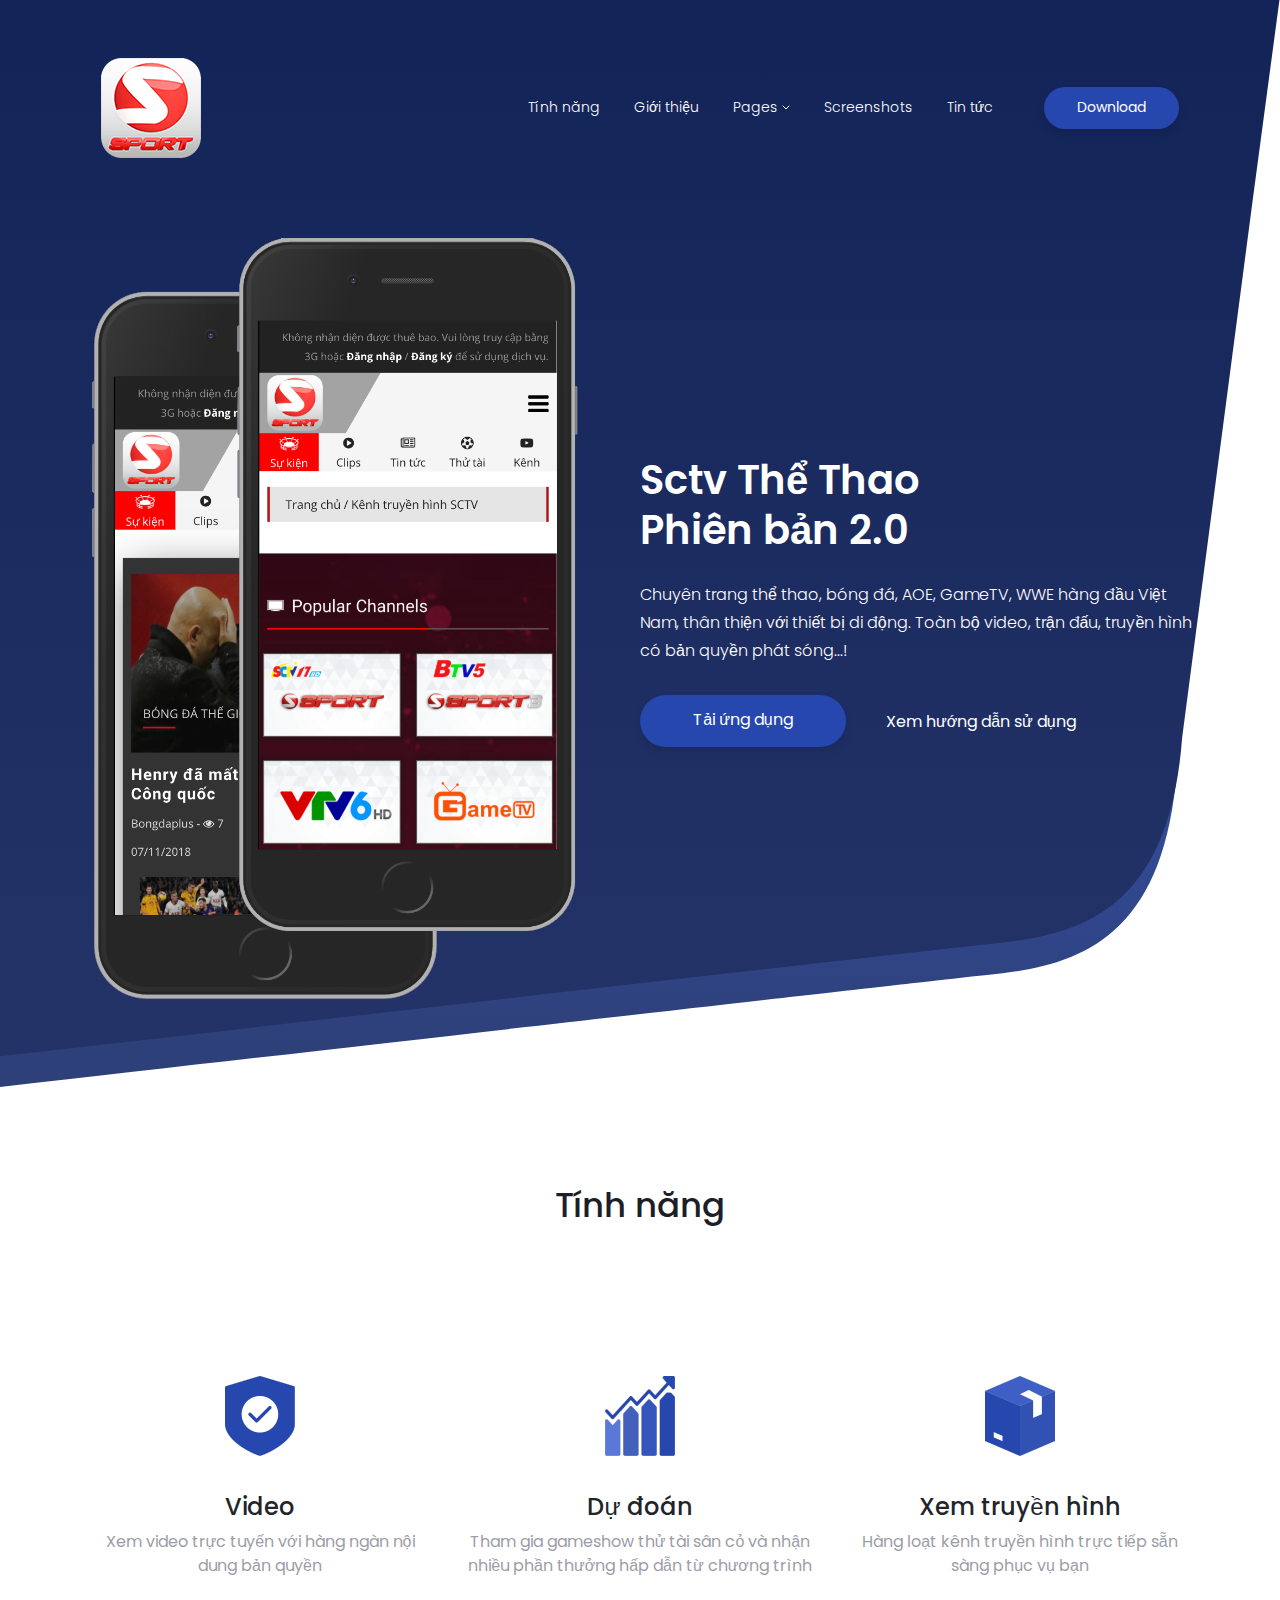
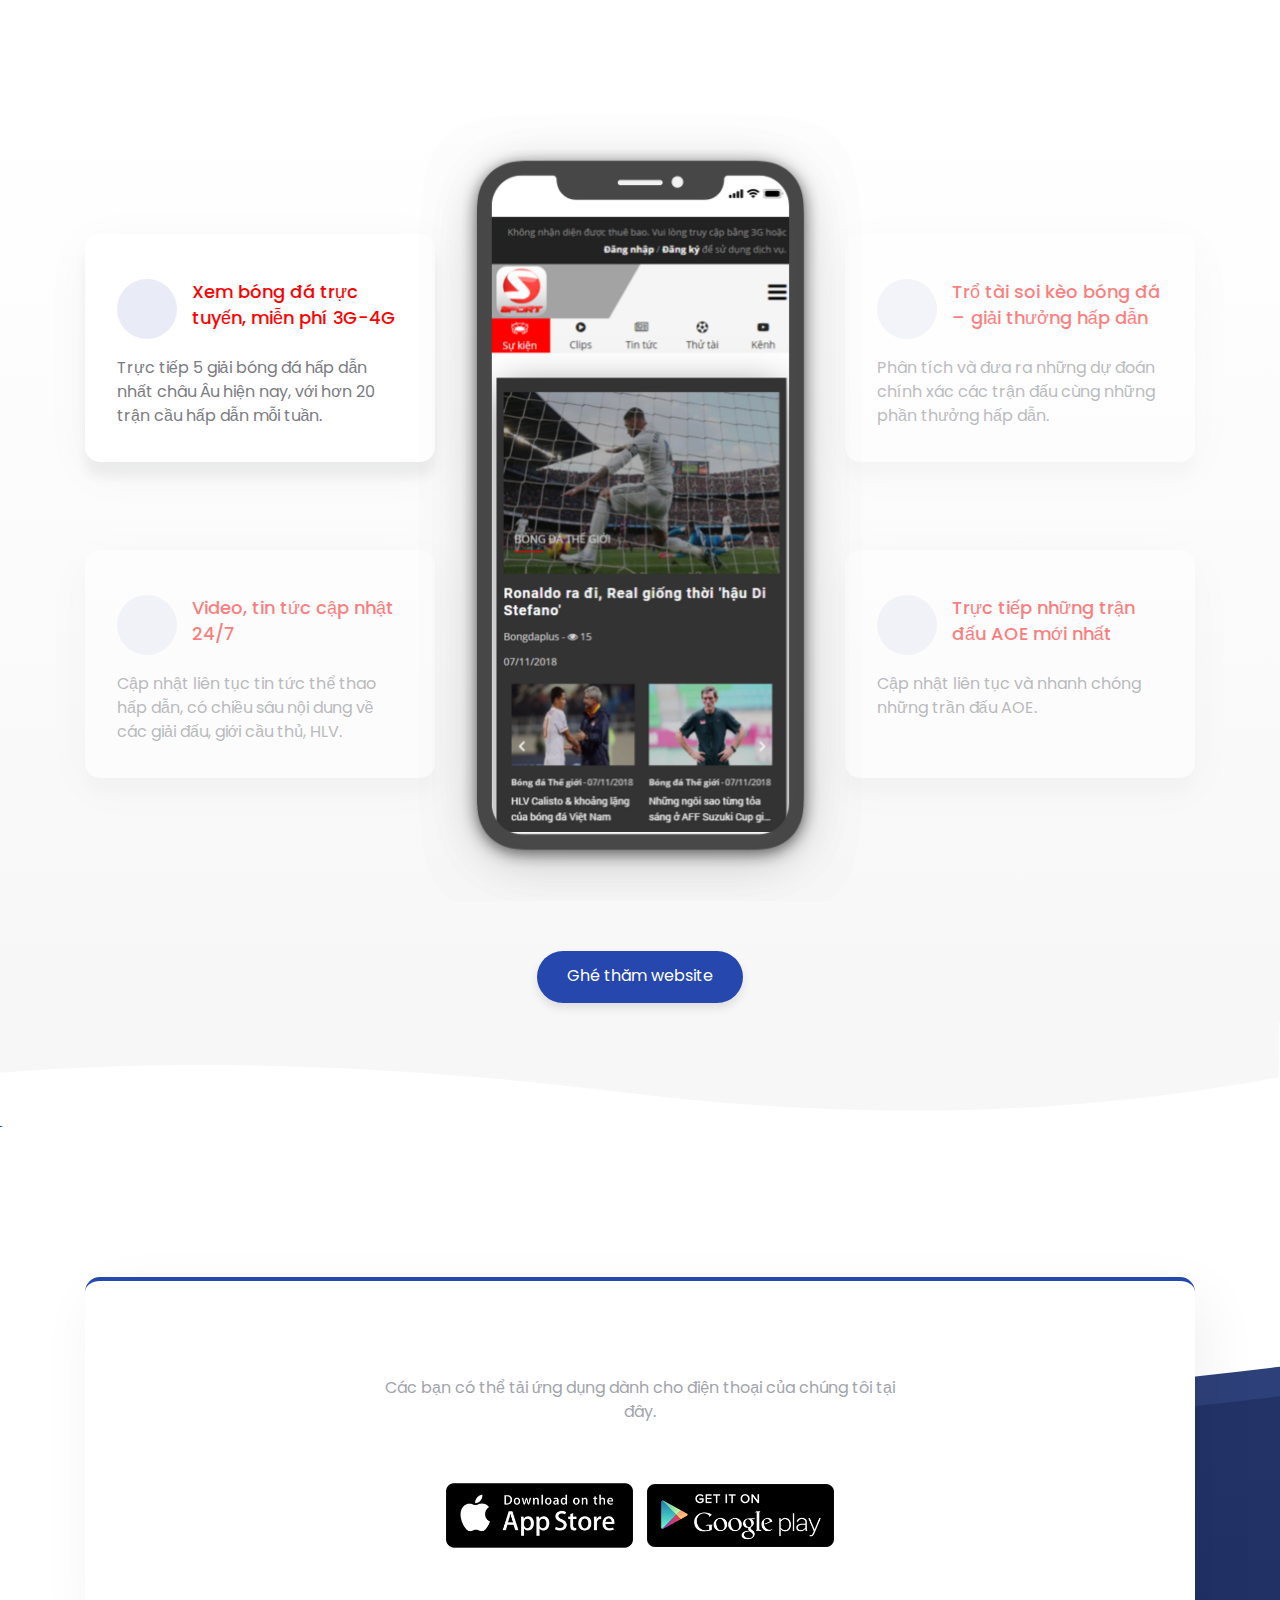
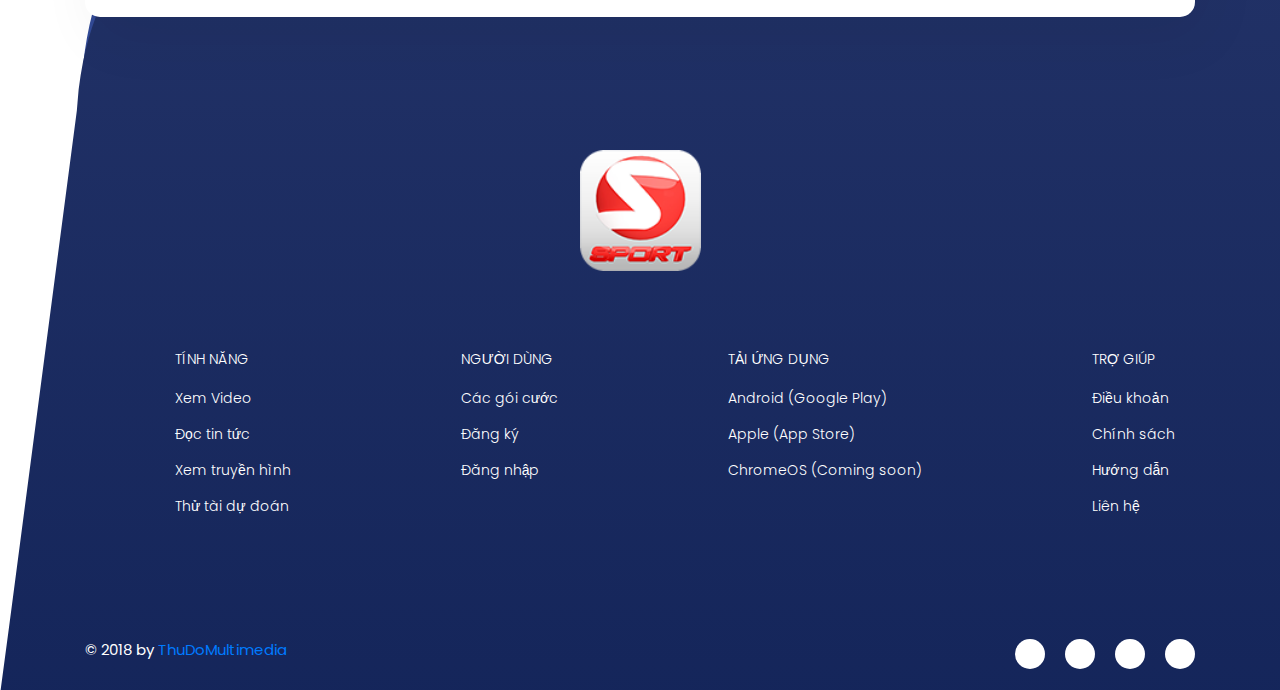
<file: index.html>
<!doctype html>
<html lang="en">
<head>
    <meta charset="UTF-8">
    <meta name="viewport"
          content="width=device-width, user-scalable=no, initial-scale=1.0, maximum-scale=1.0, minimum-scale=1.0">
    <meta http-equiv="X-UA-Compatible" content="ie=edge">
    <title>SCTV Thể Thao</title>
    <link rel="stylesheet" href="assets/css/bootstrap.min.css">
    <link rel="stylesheet" href="assets/css/owl.carousel.min.css">
    <link rel="stylesheet" href="assets/css/main-style.css?v=1">
    <link rel="stylesheet" href="assets/css/responsive.css">
    <link href="https://fonts.googleapis.com/css?family=Poppins:300,300i,400,400i,600,600i" rel="stylesheet">
    <link rel="stylesheet" href="https://use.fontawesome.com/releases/v5.3.1/css/all.css"
          integrity="sha384-mzrmE5qonljUremFsqc01SB46JvROS7bZs3IO2EmfFsd15uHvIt+Y8vEf7N7fWAU" crossorigin="anonymous">
    <link rel="shortcut icon" href="favicon.ico">
    <script defer src="assets/js/jquery-3.3.1.min.js"></script>
    <script defer src="assets/js/owl.carousel.min.js"></script>
    <script defer src="assets/js/popper.min.js"></script>
    <script defer src="assets/js/bootstrap.min.js"></script>
</head>
<body>
<section id="home" class="section hero">
    <div class="container">
        <nav class="navbar navbar-dark navbar-expand-lg"><a class="navbar-brand main_logo" href="#"> <img
                src="assets/logo/sctv-sport-fix.png" alt=""> </a>
            <button class="navbar-toggler collapsed" type="button" data-toggle="collapse" data-target="#main_navbar"
                    aria-controls="main_navbar" aria-expanded="false" aria-label="Toggle navigation"><span
                    class="navbar-toggler-icon"></span></button>
            <div class="collapse navbar-collapse" id="main_navbar">
                <ul class="navbar-nav ml-auto">

                    <li class="nav-item"><a class="nav-link" href="#features">Tính năng</a></li>
                    <li class="nav-item"><a class="nav-link" href="#">Giới thiệu</a></li>
                    <li class="nav-item dropdown">
                        <a class="nav-link dropdown-toggle" href="#" id="dropdown01"
                           data-toggle="dropdown" aria-haspopup="true" aria-expanded="false">Pages</a>
                        <div class="dropdown-menu" aria-labelledby="dropdown01">
                            <a class="dropdown-item" href="#">Nhiệm vụ</a>
                            <a class="dropdown-item" href="#">Download App</a>
                            <a class="dropdown-item" href="#">Về chúng tôi?</a>
                        </div>
                    </li>
                    <li class="nav-item"><a class="nav-link" href="#screenshots">Screenshots</a></li>
                    <li class="nav-item active"><a class="nav-link" href="#news">Tin tức</a></li>
                    <a href="http://tv247.vn/app/install" class="header_btn btn btn-primary btn-download">Download</a>
                </ul>

            </div>
        </nav>
    </div>
    <div class="container">
        <div class="row hero_row">
            <div class="col-md-5 col-xl-6 tablet-hidden">
                <div class="iphones">
                    <div class="iphone_1"></div>
                    <div class="iphone_2"></div>
                </div>
            </div>
            <div class="col-md-7 col-xl-6 tablet-full">
                <div class="hero_text">
                    <h1>Sctv Thể Thao<br>
                        Phiên bản 2.0
                    </h1>
                    <p>Chuyên trang thể thao, bóng đá, AOE, GameTV, WWE hàng đầu Việt Nam, thân thiện với thiết bị di
                        động. Toàn bộ video, trận đấu, truyền hình có bản quyền phát sóng...!</p>
                    <div class="buttons">
                        <a href="#download" class="btn btn-primary btn-lg btn-download">Tải ứng dụng</a>
                        <a href="#" class="btn-icon" data-id="iol8n3m88SA" data-toggle="modal"
                           data-target="#videoModal">
                            <i class="fas fa-play-circle"></i>
                            <span>Xem hướng dẫn sử dụng</span>
                        </a>
                    </div>
                </div>
            </div>
        </div>
    </div>
</section>
<div class="modal fade" id="videoModal" tabindex="-1" role="dialog" aria-labelledby="exampleModalLabel"
     aria-hidden="true">
    <div class="modal-dialog modal-lg modal-dialog-centered" role="document">
        <div class="modal-content">
            <div class="modal-body">
                <button type="button" class="close" data-dismiss="modal" aria-label="Close"></button>
                <div class="embed_video"></div>
            </div>
        </div>
    </div>
</div>
<section id="features" class="section features">
    <div class="container"><h2 class="section_title">Tính năng</h2>
        <div class="row">
            <div class="col-md-4">
                <div class="feature_item"><img src="assets/icons/feature_1.png" alt="">
                    <h3>Video</h3>
                    <p>Xem video trực tuyến với hàng ngàn nội dung bản quyền</p>
                </div>
            </div>
            <div class="col-md-4">
                <div class="feature_item"><img src="assets/icons/feature_2.png" alt="">
                    <h3>Dự đoán</h3>
                    <p>Tham gia gameshow thử tài sân cỏ và nhận nhiều phần thưởng hấp dẫn từ chương trình</p>
                </div>
            </div>
            <div class="col-md-4">
                <div class="feature_item"><img src="assets/icons/feature_3.png" alt="">
                    <h3>Xem truyền hình</h3>
                    <p>Hàng loạt kênh truyền hình trực tiếp sẵn sàng phục vụ bạn</p>
                </div>
            </div>
        </div>
    </div>
</section>
<section id="screenshots" class="section screenshots">
    <div class="container">
        <div class="screenshots_row row">
            <div class="first">
                <div class="screenshot active" data-screen="0">
                    <div class="header-block">
                        <i class="fab fa-audible"></i>
                        <h3>Xem bóng đá trực tuyến, miễn phí 3G-4G</h3>
                    </div>

                    <p>Trực tiếp 5 giải bóng đá hấp dẫn nhất châu Âu hiện nay, với hơn 20 trận cầu hấp dẫn mỗi tuần.</p>
                </div>
                <div class="screenshot" data-screen="2">
                    <div class="header-block">
                        <i class="far fa-calendar-alt"></i>
                        <h3>Video, tin tức cập nhật 24/7</h3>
                    </div>
                    <p>Cập nhật liên tục tin tức thể thao hấp dẫn, có chiều sâu nội dung về các giải đấu, giới cầu thủ,
                        HLV.</p>
                </div>
            </div>
            <div class="iphone">
                <div class="iphone_x">
                    <div id="screen_slider" class="screen_slider owl-carousel">
                        <div><img src="assets/images/1.PNG" alt=""></div>
                        <div><img src="assets/images/3.png" alt=""></div>
                        <div><img src="assets/images/2.PNG" alt=""></div>
                        <div><img src="assets/images/4.PNG" alt=""></div>
                    </div>
                </div>
            </div>
            <div class="last">
                <div class="screenshot" data-screen="1">
                    <div class="header-block">
                        <i class="fab fa-audible"></i>
                        <h3>Trổ tài soi kèo bóng đá – giải thưởng hấp dẫn</h3>
                    </div>
                    <p>Phân tích và đưa ra những dự đoán chính xác các trận đấu cùng những phần thưởng hấp dẫn.</p>
                </div>
                <div class="screenshot" data-screen="3">
                    <div class="header-block">
                        <i class="far fa-calendar-alt"></i>
                        <h3>Trực tiếp những trận đấu AOE mới nhất</h3>
                    </div>
                    <p>Cập nhật liên tục và nhanh chóng những trần đấu AOE.</p>
                </div>
            </div>
        </div>
        <div class="text-center clearfix section_button">
            <a href="http://tv247.vn/" class="btn btn-primary btn-lg btn-download">Ghé thăm website</a>
        </div>
    </div>
</section>
<!-- <section id="news" class="section news">
    <div class="container"><h2 class="section_title">For every kind of Business!</h2>
        <p class="section_desription">Donec facilisis tortor ut augue lacinia, at viverra est semper.</p>
        <div class="row news_block">
            <div class="col-md-4"><a href="#" class="news_item"> <img src="assets/images/news_1.jpg" alt="">
                <div class="content"><h3>Startups</h3>
                    <p>In hac habitasse platea dictumst. Vivamus adipiscing fermentum quam volutpat aliquam</p></div>
            </a></div>
            <div class="col-md-4"><a href="#" class="news_item"> <img src="assets/images/news_2.jpg" alt="">
                <div class="content"><h3>Startups</h3>
                    <p>In hac habitasse platea dictumst. Vivamus adipiscing fermentum quam volutpat aliquam</p></div>
            </a></div>
            <div class="col-md-4"><a href="#" class="news_item"> <img src="assets/images/news_3.jpg" alt="">
                <div class="content"><h3>Startups</h3>
                    <p>In hac habitasse platea dictumst. Vivamus adipiscing fermentum quam volutpat aliquam</p></div>
            </a></div>
        </div>
        <div class="text-center clearfix section_button"><a href="#" class="btn btn-outline-primary btn-lg ">Learn
            more</a></div>
    </div>
</section> -->
<footer class="main_footer">
    <div class="container">
        <div id="download" class="download"><h3>Mobile App!</h3>
            <p>Các bạn có thể tải ứng dụng dành cho điện thoại của chúng tôi tại đây.</p>
            <div class="download_links">
                <a href="https://itunes.apple.com/us/app/sctv-xem-bong-da-truc-tuyen/id1119064843?ls=1&mt=8"> <img
                        src="assets/icons/apple_download.png" alt="Tải ứng dụng trên App Store"></a>
                <a href="https://play.google.com/store/apps/details?id=com.sctvsport.bongdatructuyen"> <img
                        src="assets/icons/google_play_download.png" alt="Tải ứng dụng trên Android Play"></a>
            </div>
        </div>
        <div class="footer_content">
            <div class="footer_logo"><img src="assets/logo/sctv-sport-fix.png" alt=""></div>
            <div class="footer_links">
                <div><h5>Tính năng</h5>
                    <ul>
                        <li><a href="http://tv247.vn/v2/videos.html">Xem Video</a></li>
                        <li><a href="http://tv247.vn/v2/new.html">Đọc tin tức</a></li>
                        <li><a href="http://tv247.vn/v2/channels.html">Xem truyền hình</a></li>
                        <li><a href="http://tv247.vn/v2/football.html">Thử tài dự đoán</a></li>
                    </ul>
                </div>
                <div><h5>Người dùng</h5>
                    <ul>
                        <li><a href="http://tv247.vn/v2/users/sign-up.html">Các gói cước</a></li>
                        <li><a href="http://tv247.vn/v2/users/sign-up.html">Đăng ký</a></li>
                        <li><a href="http://tv247.vn/v2/users/login.html">Đăng nhập</a></li>
                    </ul>
                </div>
                <div><h5>Tải ứng dụng</h5>
                    <ul>
                        <li><a href="https://play.google.com/store/apps/details?id=com.sctvsport.bongdatructuyen">Android
                            (Google Play)</a></li>
                        <li>
                            <a href="https://itunes.apple.com/us/app/sctv-xem-bong-da-truc-tuyen/id1119064843?ls=1&mt=8">Apple
                                (App Store)</a></li>
                        <li><a href="#">ChromeOS (Coming soon)</a></li>
                    </ul>
                </div>
                <div><h5>Trợ giúp</h5>
                    <ul>
                        <li><a href="#">Điều khoản</a></li>
                        <li><a href="#">Chính sách</a></li>
                        <li><a href="#">Hướng dẫn</a></li>
                        <li><a href="#">Liên hệ</a></li>
                    </ul>
                </div>
            </div>
        </div>
        <div class="footer_bottom"><p>&copy; 2018 by <a rel="nofollow"
                                                        href="http://thudomultimedia.vn">ThuDoMultimedia</a></p>
            <ul class="social_links">
                <li><a href="https://www.facebook.com/sctvsport"><i class="fab fa-facebook-f"></i></a></li>
                <li><a href="#"><i class="fab fa-twitter"></i></a></li>
                <li><a href="#"><i class="fab fa-youtube"></i></a></li>
                <li><a href="#"><i class="fab fa-google-plus-g"></i></a></li>
            </ul>
        </div>
    </div>
</footer>
<script defer src="assets/js/main.js"></script>
</body>
</html>
</file>
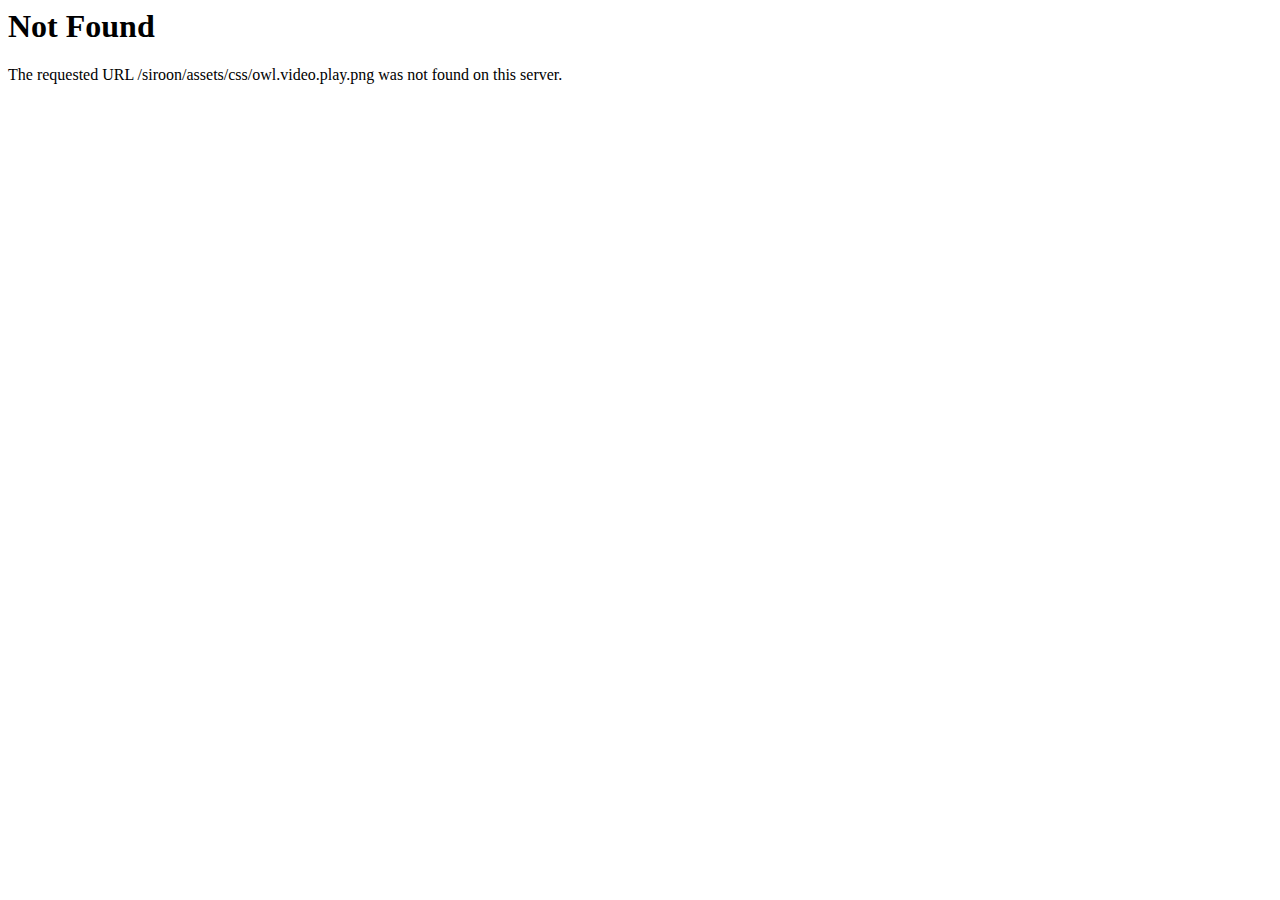
<file: assets/css/owl.video.play.html>
<!DOCTYPE HTML PUBLIC "-//IETF//DTD HTML 2.0//EN">
<html><head>
<title>404 Not Found</title>
</head><body>
<h1>Not Found</h1>
<p>The requested URL /siroon/assets/css/owl.video.play.png was not found on this server.</p>
</body></html>
</file>
<file: assets/css/main-style.css>
body {
    font-family: 'Poppins', sans-serif;
}

*:hover,
*:focus,
*:active {
    outline: none;
}

section.section {
    float: left;
    width: 100%;
}

/* Hero Section Start */
section.hero {
    background-image: url(../icons/hero_bg.svg);
    height: 1170px;
    background-repeat: no-repeat;
    background-size: cover;
    background-position: right;
}

nav.navbar {
    margin-top: 45px;
}

.main_logo img {
    max-width: 121px;
}

.section_title {
    text-align: center;
    font-size: 34px;
    color: #1c1f28;
    margin: 15px 0;
}

.section_desription {
    font-size: 18px;
    font-weight: 300;
    text-align: center;
    color: #7a7c82;
}

.navbar-dark .navbar-nav .nav-link {
    font-size: 14px;
    font-weight: 300;
    color: #ffffff;
}

.btn-primary {
    height: 42px;
    border-radius: 21px;
    background-color: #2647ae;
    box-shadow: 0 5px 10px 0 rgba(0, 0, 0, 0.1);
    border: 0;
    min-width: 135px;
    font-size: 14px;
    line-height: 28px;
}

.btn-primary.btn-lg {
    min-width: 206px;
    height: 52px;
    font-size: 16px;
    border-radius: 26px;
    line-height: 34px;
}

.btn-primary:hover,
.btn-primary:active,
.btn-primary:not(:disabled):not(.disabled):active:focus,
.btn-primary:focus {
    background-color: #304483;
    border: 0;
    outline: none;
    box-shadow: 0 5px 10px 0 rgba(0, 0, 0, 0.1);
}

.btn.btn-outline-primary {
    min-width: 206px;
    height: 52px;
    border-radius: 26px;
    border: solid 2px #2647ae;
    color: #2647ae;
    font-size: 16px;
    font-weight: 400;
    line-height: 31px;
}

.btn.btn-outline-primary:not(:disabled):not(.disabled):active:focus,
.btn.btn-outline-primary:hover {
    outline: none;
    border: solid 2px #2647ae;
    background-color: #2647ae;
    color: #fff;
}

.navbar-expand-lg .navbar-nav .nav-link {
    padding: 10px 17px;
}

.header_btn {
    margin-left: 34px;
}

.dropdown-toggle::after {
    content: "";
    background-image: url('../icons/dropdown.svg');
    width: 8px;
    height: 8px;
    background-repeat: no-repeat;
    border: 0;
    margin-top: 6px;
    float: right;
    background-size: 8px;
}

.navbar-expand-lg .navbar-nav .dropdown-menu {
    border-radius: 5px;
    background-color: #304483;
    margin-top: -1px;
    border: 0;
    border-top-left-radius: 0;
}

.navbar .dropdown-item {
    font-size: 13px;
    font-weight: 300;
    color: #ffffff;
    padding: 5px 17px;
}

.navbar .dropdown-item:hover,
.navbar .dropdown-item:focus,
.navbar .dropdown-item:active {
    background: #374d8e;
}

.navbar .nav-link.dropdown-toggle[aria-expanded=true] {
    background-color: #304483;
    border-radius: 5px;
    border-bottom-left-radius: 0;
    border-bottom-right-radius: 0;
}

.hero .iphones {
    position: relative;
    margin-top: 67px;
}

.hero .iphones>div {
    width: 356px;
    height: 738px;
    background-repeat: no-repeat;
    background-size: 100%;
    position: absolute;
}

.hero .iphones .iphone_1 {
    background-image: url(../images/hero_iphone_1.png);
    top: 52px;
}

.hero .iphones .iphone_2 {
    background-image: url(../images/hero_iphone_2.png);
    left: 144px;
}

.hero_row>div {
    padding: 0;
}

.hero_row {
    margin: 0;
}

.hero h1 {
    font-size: 40px;
    font-weight: 600;
    font-style: normal;
    font-stretch: normal;
    line-height: 1.25;
    letter-spacing: normal;
    color: #ffffff;
}

.hero .hero_text {
    margin-top: 284px;
}

.hero .hero_text p {
    font-size: 16px;
    font-weight: 300;
    font-style: normal;
    font-stretch: normal;
    line-height: 1.75;
    letter-spacing: normal;
    color: #fffbfb;
    margin: 26px 0 30px 0;
}

.hero .hero_text .buttons>a {
    float: left;
}

.hero .hero_text .btn-icon {
    color: #ffffff;
    padding: 11px 30px;
}

.hero .hero_text .btn-icon:hover {
    opacity: 0.7;
}

.hero .hero_text .btn-icon i {
    font-size: 30px;
    float: left;
    display: inline-block;
}

.hero .hero_text .btn-icon span {
    float: left;
    display: inline-block;
    margin: 4px 10px;
}

/* Hero Section Start */
/* Features Start */
.features .feature_item img {
    width: 70px;
    height: 80px;
    object-fit: contain;
}

.features .feature_item {
    text-align: center;
}

.features h2 {
    margin-bottom: 150px;
}

.features .feature_item h3 {
    font-size: 24px;
    margin-top: 37px;
}

.features .feature_item p {
    font-size: 16px;
    text-align: center;
    color: #9b9ea7;
}

section.section.features {
    padding-bottom: 120px;
}

/* Features End */
/* Screenshots Start */
section.screenshots {
    background-image: linear-gradient(to bottom, #ffffff, #f7f7f7);
    position: relative;
    margin-bottom: 140px;
}

section.screenshots:after {
    background-image: url(../icons/screenshots_bottom.svg);
    width: 100%;
    height: 140px;
    background-size: 100%;
    content: "";
    display: block;
    position: absolute;
    bottom: -140px;
    background-repeat: no-repeat;
}

.screenshots .screenshot.active,
.screenshots .screenshot:hover {
    opacity: 1;
    box-shadow: 0 10px 50px 0 rgba(7, 42, 68, 0.04), 0 15px 11px 0 rgba(0, 0, 0, 0.05);
}

.header-block {
    display: inline-block;
    margin-bottom: 10px;
}

.screenshots .screenshot {
    width: 100%;
    height: 228px;
    border-radius: 15px;
    background-color: #ffffff;
    padding: 45px 32px 30px;
    opacity: 0.5;
    margin-top: 88px;
    margin-bottom: 4px;
    box-shadow: 0 10px 50px 0 rgba(7, 42, 68, 0.03), 0 15px 11px 0 rgba(0, 0, 0, 0.03);
    cursor: pointer;
    transition: .3s;
}

.screenshots .screenshot i {
    background-color: rgba(38, 71, 174, 0.1);
    border-radius: 50%;
    width: 60px;
    height: 60px;
    font-size: 20px;
    color: #2647ae;
    padding: 21px 18px;
    float: left;
}

.screenshots .screenshot h3 {
    font-size: 18px;
    line-height: 26px;
    margin: 0;
    padding-left: 15px;
    display: table-cell;
    color: red;
}

.screenshots .screenshot p {
    color: #7a7c82;
    margin-bottom: 0;
}

.screenshots .iphone_x:before {
    background-image: url(../icons/iphone_x.png);
    width: 444px;
    height: 787px;
    background-size: 100%;
    background-repeat: no-repeat;
    margin-left: -17px;
    content: "";
    display: block;
    position: absolute;
    z-index: 2;
    pointer-events: none;
}

.screenshots .row {
    margin: 0 0 50px 0;
}

.screenshots .row>div {
    padding: 0;
}

.screenshots .screenshots_row>div.first,
.screenshots .screenshots_row>div.last {
    max-width: 350px;
    float: left;
    width: 100%;
}

.screenshots .screenshots_row>div.iphone {
    width: 410px;
    float: left;
    position: relative;
    height: 787px;
}

.screenshots .screenshots_row>div.first>div:first-child,
.screenshots .screenshots_row>div.last>div:first-child {
    margin-top: 120px;
}

.screenshots .iphone_x #screen_slider {
    position: absolute;
    width: 300px;
    height: 700px;
    margin: 61px 55px;
}

.screenshots .iphone_x #screen_slider>div {
    height: 700px;
}

.screenshots .iphone_x img {
    width: 305px;
}

.owl-dots {
    display: none;
}

.section_button {
    margin: 20px 0;
}

/* Screenshots End */
/* News Start */
.news h2 {
    margin-top: 150px;
}

.news_block .news_item {
    border-radius: 16px;
    box-shadow: 10px 20px 60px 0 rgba(0, 0, 0, 0.035);
    width: 100%;
    float: left;
    transition: .3s;
}

.news_block .news_item:hover {
    text-decoration: none;
    box-shadow: 10px 20px 60px 0 rgba(0, 0, 0, 0.07);
}

.news .news_block {
    margin-top: 86px;
}

.news_block .news_item .content {
    background-color: #ffffff;
    width: 100%;
    border-bottom-left-radius: 16px;
    border-bottom-right-radius: 16px;
    text-align: center;
    padding: 21px 38px 23px;
}

.news_block .news_item img {
    width: 100%;
    max-width: 350px;
    height: 350px;
    object-fit: cover;
    border-top-left-radius: 16px;
    border-top-right-radius: 16px;
}

.news_block .news_item h3 {
    font-size: 20px;
    color: #1c1f28;
}

.news_block .news_item p {
    color: #a1a4ac;
    font-size: 16px;
}

.news .news_block {
    margin-right: -20px;
    margin-left: -20px;
}

.news_block>div {
    padding-right: 20px;
    padding-left: 20px;
}

.news .section_button {
    margin-top: 130px;
}

/* News End */
/* Footer Start */
.main_footer {
    background-image: url(../icons/footer_bg.svg);
    width: 100%;
    height: 997px;
    background-repeat: no-repeat;
    float: left;
    margin-top: 130px;
    color: #fff;
    background-size: cover;
    background-position: left;
}

.main_footer .download {
    height: 340px;
    border-radius: 15px;
    background-color: #ffffff;
    box-shadow: 10px 20px 60px 0 rgba(0, 0, 0, 0.06);
    width: 100%;
    border-top: 4px solid #2647ae;
    margin-top: -16px;
    padding: 59px;
    text-align: center;
}

.main_footer .download h3 {
    font-size: 24px;
}

.main_footer .download p {
    color: #a1a4ac;
    font-size: 16px;
    max-width: 516px;
    margin: 0 auto;
}

.download .download_links {
    margin-top: 59px;
}

.download .download_links img {
    width: 187px;
    margin: 0 5px 15px;
}

.download .download_links a:hover {
    text-decoration: none;
}

.footer_logo {
    text-align: center;
}

.footer_logo img {
    width: 121px;
}

.footer_content {
    margin-top: 133px;
    margin-bottom: 75px;
}

.footer_links h5 {
    font-size: 14px;
    font-weight: 300;
    text-transform: uppercase;
    color: #ffffff;
    margin-bottom: 13px;
}

.footer_links ul {
    margin: 0;
    padding: 0;
    list-style: none;
}

.footer_links ul li {
    padding: 6px 0;
}

.footer_links ul li a {
    font-size: 14px;
    font-weight: 300;
    line-height: 1.43;
    color: #ffffff;
}

.footer_links>div {
    float: left;
}

.footer_links {
    display: flex;
    justify-content: space-between;
    margin-top: 80px;
}

.footer_bottom {
    float: left;
    width: 100%;
    margin-top: 40px;
}

.footer_bottom p {
    display: inline-block;
    float: left;
    font-size: 15px;
}

.social_links {
    list-style: none;
    margin: 0;
    padding: 0;
    float: right;
}

.social_links li {
    float: left;
    margin-right: 20px;
}

.social_links li:last-child {
    margin-right: 0;
}

.social_links li a {
    color: #18285D;
    background: white;
    width: 30px;
    height: 30px;
    display: inline-block;
    border-radius: 50%;
    text-align: center;
    font-size: 16px;
    line-height: 30px;
}

/* Footer End */
/* Modal Start */
.modal-content {
    background: transparent;
    border: 0;
}

.modal-body {
    background: transparent;
    padding: 0;
    flex: auto;
}

.modal-body .close {
    background-image: url(../icons/hamburger_icon_close.svg);
    width: 17px;
    height: 17px;
    margin: 10px 0;
    opacity: 1;
    background-size: 17px;
}

.modal-body .close:hover {
    outline: none;
}

/* Modal End */
</file>
<file: assets/css/responsive.css>
@media (min-width: 2048px){section.hero{background-position: bottom;}.main_footer{background-position: top;}}@media (max-width: 1200px){.hero .iphones > div{width: 256px; height: 468px;}.hero .iphones{margin-top: 77px;}.hero .hero_text{margin-top: 185px; margin-left: 25px;}section.hero{height: 920px;}.screenshots .screenshots_row > div.first, .screenshots .screenshots_row > div.last{max-width: 280px;}.screenshots .iphone_x:before{width: 400px;}.screenshots .iphone_x:before{margin-left: -16px;}.screenshots .iphone_x img{width: 277px;}.screenshots .screenshots_row > div.iphone{width: 370px;}.screenshots .iphone_x #screen_slider{margin: 54px 44px; width: 277px;}.screenshots .screenshot{padding: 30px 20px; margin-top: 40px;}.screenshots .screenshots_row > div.first > div:first-child, .screenshots .screenshots_row > div.last >div:first-child{margin-top: 105px;}.screenshots .row{margin-bottom: 0;}.main_footer .download{margin-top: 0;}}@media (min-width: 1200px) and (max-width: 1290px){.footer_links{max-width: 1000px; margin-left: 90px;}}@media (max-width: 1100px){.footer_links{max-width: 824px; margin-left: 90px;}}@media (max-width: 992px){.navbar-dark .navbar-toggler{border:0;}.navbar-toggler:not(:disabled):not(.disabled){outline: none;}.tablet-hidden{display: none;}.navbar-toggler.collapsed .navbar-toggler-icon{background-image: url(../icons/hamburger_icon.svg); width: 24px; height: 24px; background-size: 24px;}.navbar-toggler .navbar-toggler-icon{background-image: url(../icons/hamburger_icon_close.svg); width: 21px; height: 21px; background-size: 21px;}.navbar-toggler{z-index: 4;}.header_btn{margin: 12px 13px 0;}.hero .hero_text{margin:42px auto; max-width: 510px; float: left;}.tablet-full{width: 100%; max-width: 100%; flex: auto;}section.hero{height: 605px;}div#main_navbar{position: absolute; top: 0; z-index: 3; background: #354a83; width: 300px; right: -4px; border-radius: 13px; border-top-right-radius: 0;}div#main_navbar ul{padding:65px 10px 25px;}.features h2{margin-bottom: 100px;}nav.navbar{padding: 0;}.screenshots_row .first, .screenshots_row .last{display: none;}.screenshots .screenshots_row > div.iphone{margin: 0 auto;}section.section.features{margin-bottom: 0px; padding-bottom: 30px;}.screenshots .iphone_x #screen_slider{margin-bottom: 0;}.screenshots .screenshots_row > div.iphone{height: 717px;}.screenshots .iphone_x #screen_slider > div{height: 670px;}.news_block .news_item .content{padding: 21px 8px 6px;}.news_block .news_item img{height: 200px;}.news_block > div{padding-right: 15px; padding-left: 15px;}.news .news_block{margin-right: -15px; margin-left: -15px;}.news .section_button{margin-top: 70px;}.footer_links{display: none;}.main_footer{height: 605px; margin-top: 20px;}.main_footer .download{background-color: transparent; border:0; box-shadow:none; height: auto; padding: 0; margin-top: 170px;}.footer_content{margin-top: 63px; margin-bottom: 15px;}.main_footer .download p{color: #e6e6e6;}.footer_bottom p{margin-top: 5px;}section.screenshots{margin-bottom: 20px;}.section_button{margin: 20px 0 40px;}.dropdown-toggle::after{width: 11px; height: 11px; background-size: 11px;}.dropdown-toggle[aria-expanded=true]:after{transform: rotate(180deg);}}@media (max-width: 767px){.features .feature_item{margin-bottom: 60px;}.news_block .news_item{max-width: 350px; margin-bottom: 40px;}.news_block > div{display: flex; justify-content: center;}.news_block .news_item img{height: 350px;}section.hero{background-image: url(../icons/hero_bg_mobile.svg); height: 500px;}.main_footer{background-image: url(../icons/footer_bg_mobile.svg); margin-top: 80px; height: 608px;}.features h2{margin-top: 100px;}.main_footer .download{margin-top: 112px;}footer .social_links{float: left; margin-bottom: 90px;}.footer_bottom{display: flex; flex-wrap: wrap-reverse; justify-content: center; width: 300px; margin: 40px auto 0; float: none;}}@media (max-width: 550px){.hero h1{font-size: 27px;}.hero .hero_text p{font-size: 14px; max-width: 340px; margin-top: 16px;}.btn-primary.btn-lg{min-width: 167px; height: 45px; font-size: 14px; line-height: 28px;}.hero .hero_text .btn-icon span{font-size: 14px;}.hero .hero_text .btn-icon i{font-size: 25px;}.hero .hero_text .buttons > a{clear: both;}.hero .hero_text .btn-icon{color: #ffffff; padding: 30px 2px;}.hero .hero_text{margin: 24px auto; max-width: 380px; float: none;}.section_title{font-size: 30px;}.download .download_links img{width: 133px;}.main_footer .download h3{font-size: 20px; line-height: 30px;}.main_footer .download p{font-size: 14px;}.footer_content{margin-top: 33px;}}@media (max-width: 400px){.screenshots .iphone_x:before{width: 100%; background-size: 338px; background-position: center; margin-left: 0;}.screenshots .iphone_x #screen_slider{margin: 131px 0; width: 234px;}.screenshots .iphone_x img{width: 234px;}.iphone_x{display: flex; justify-content: center;}.screenshots .container{padding: 0;}}
</file>
